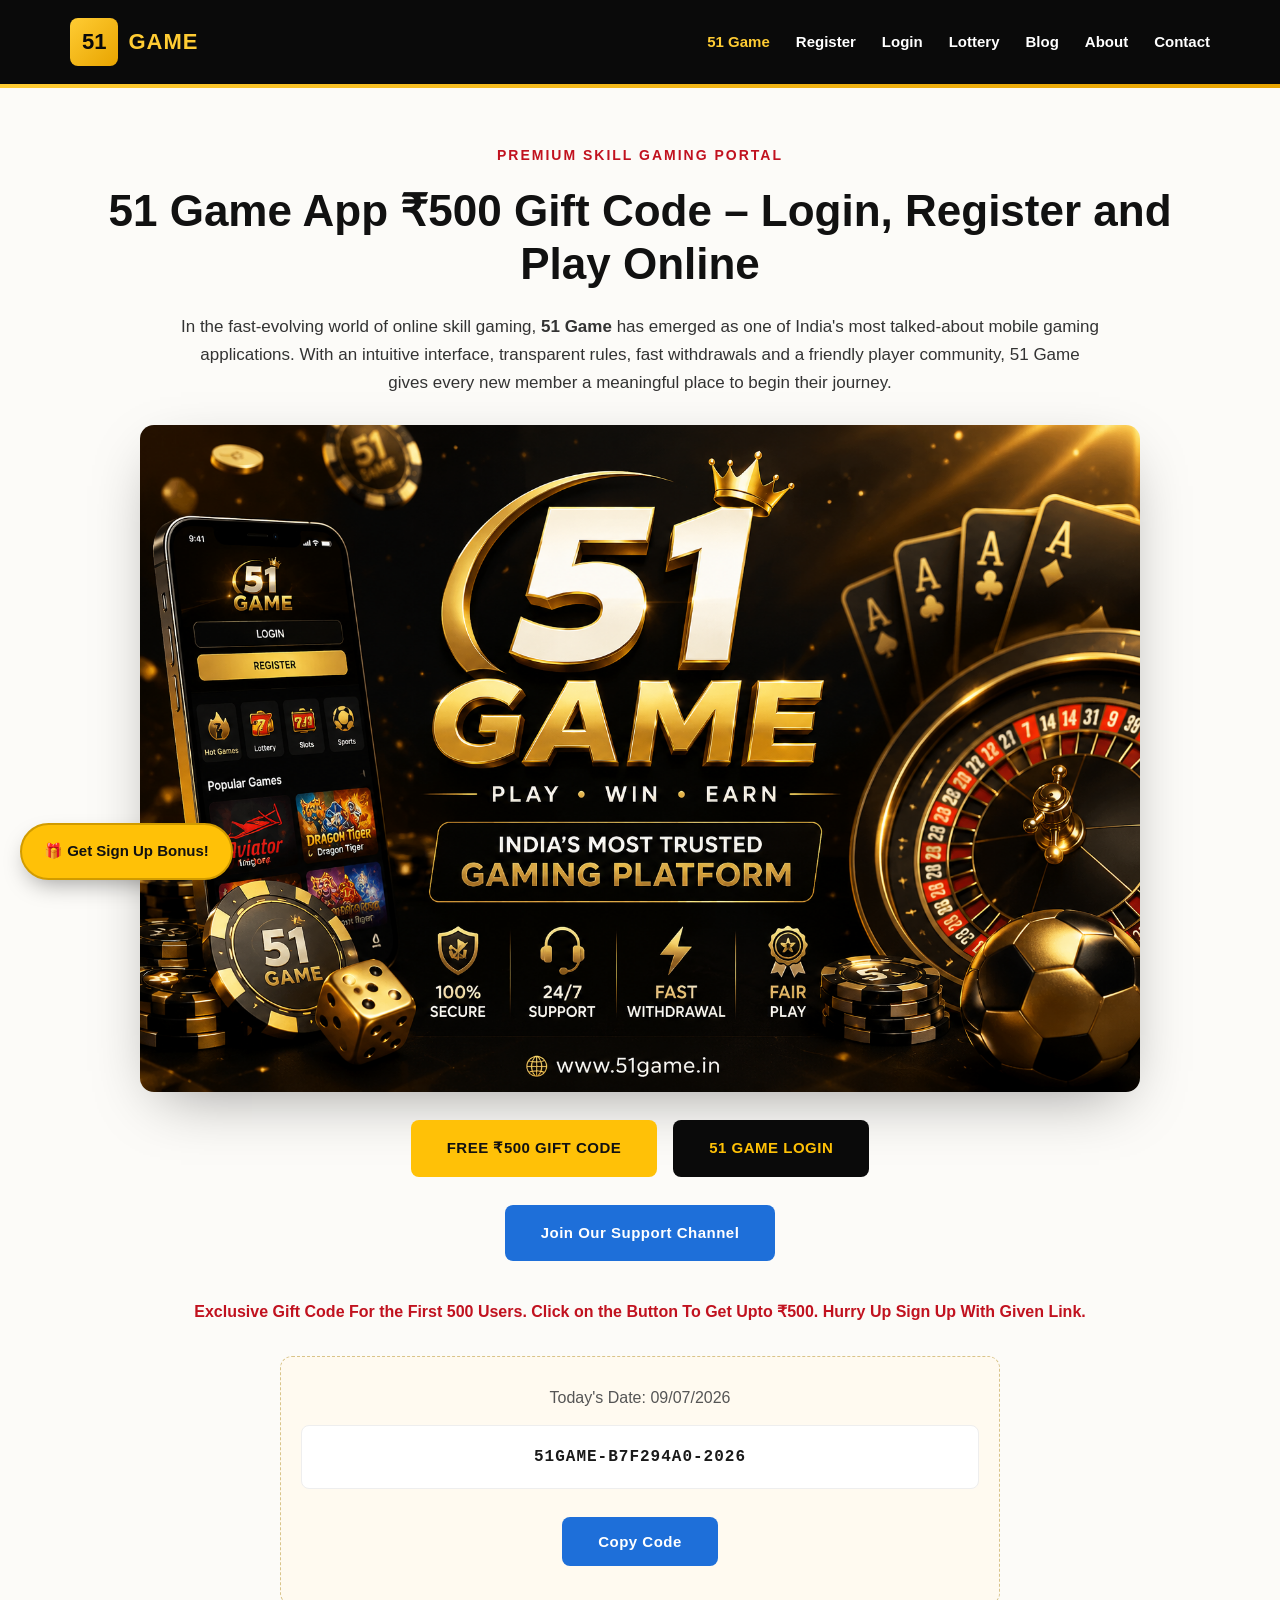
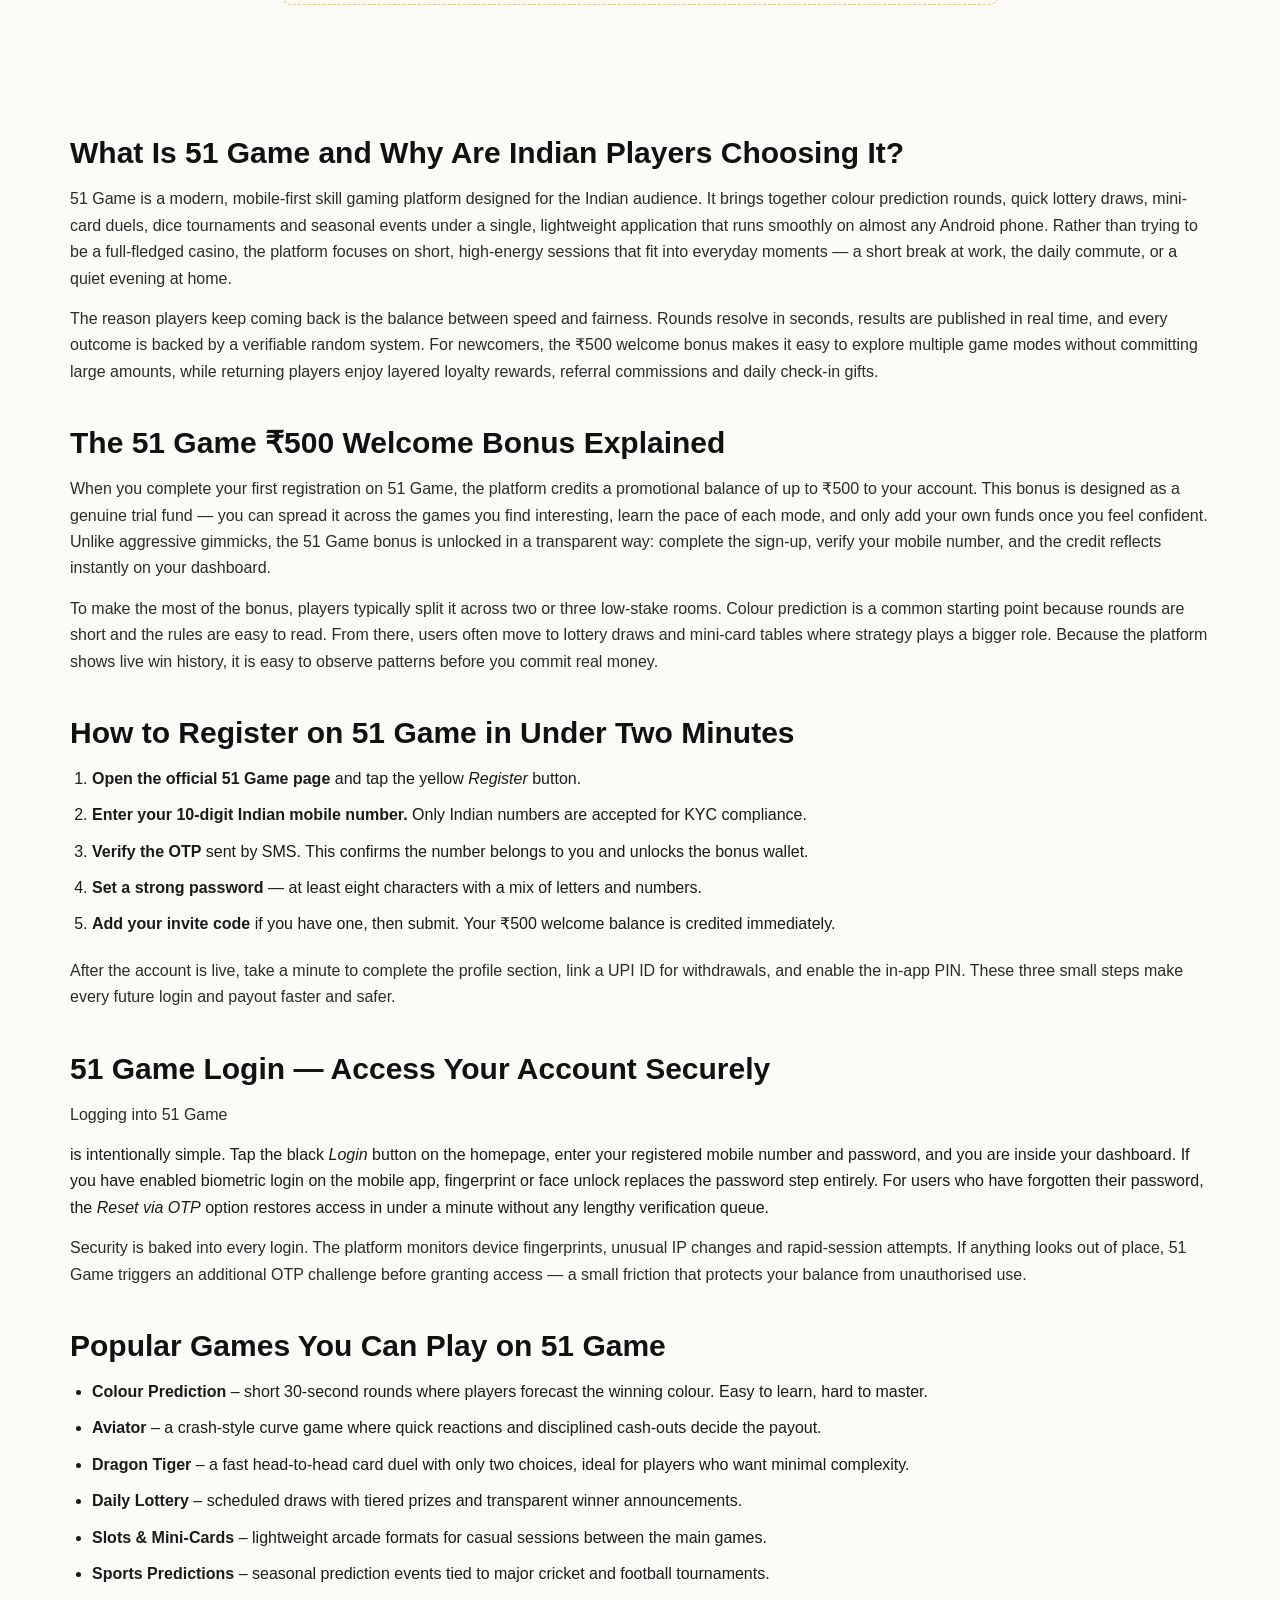
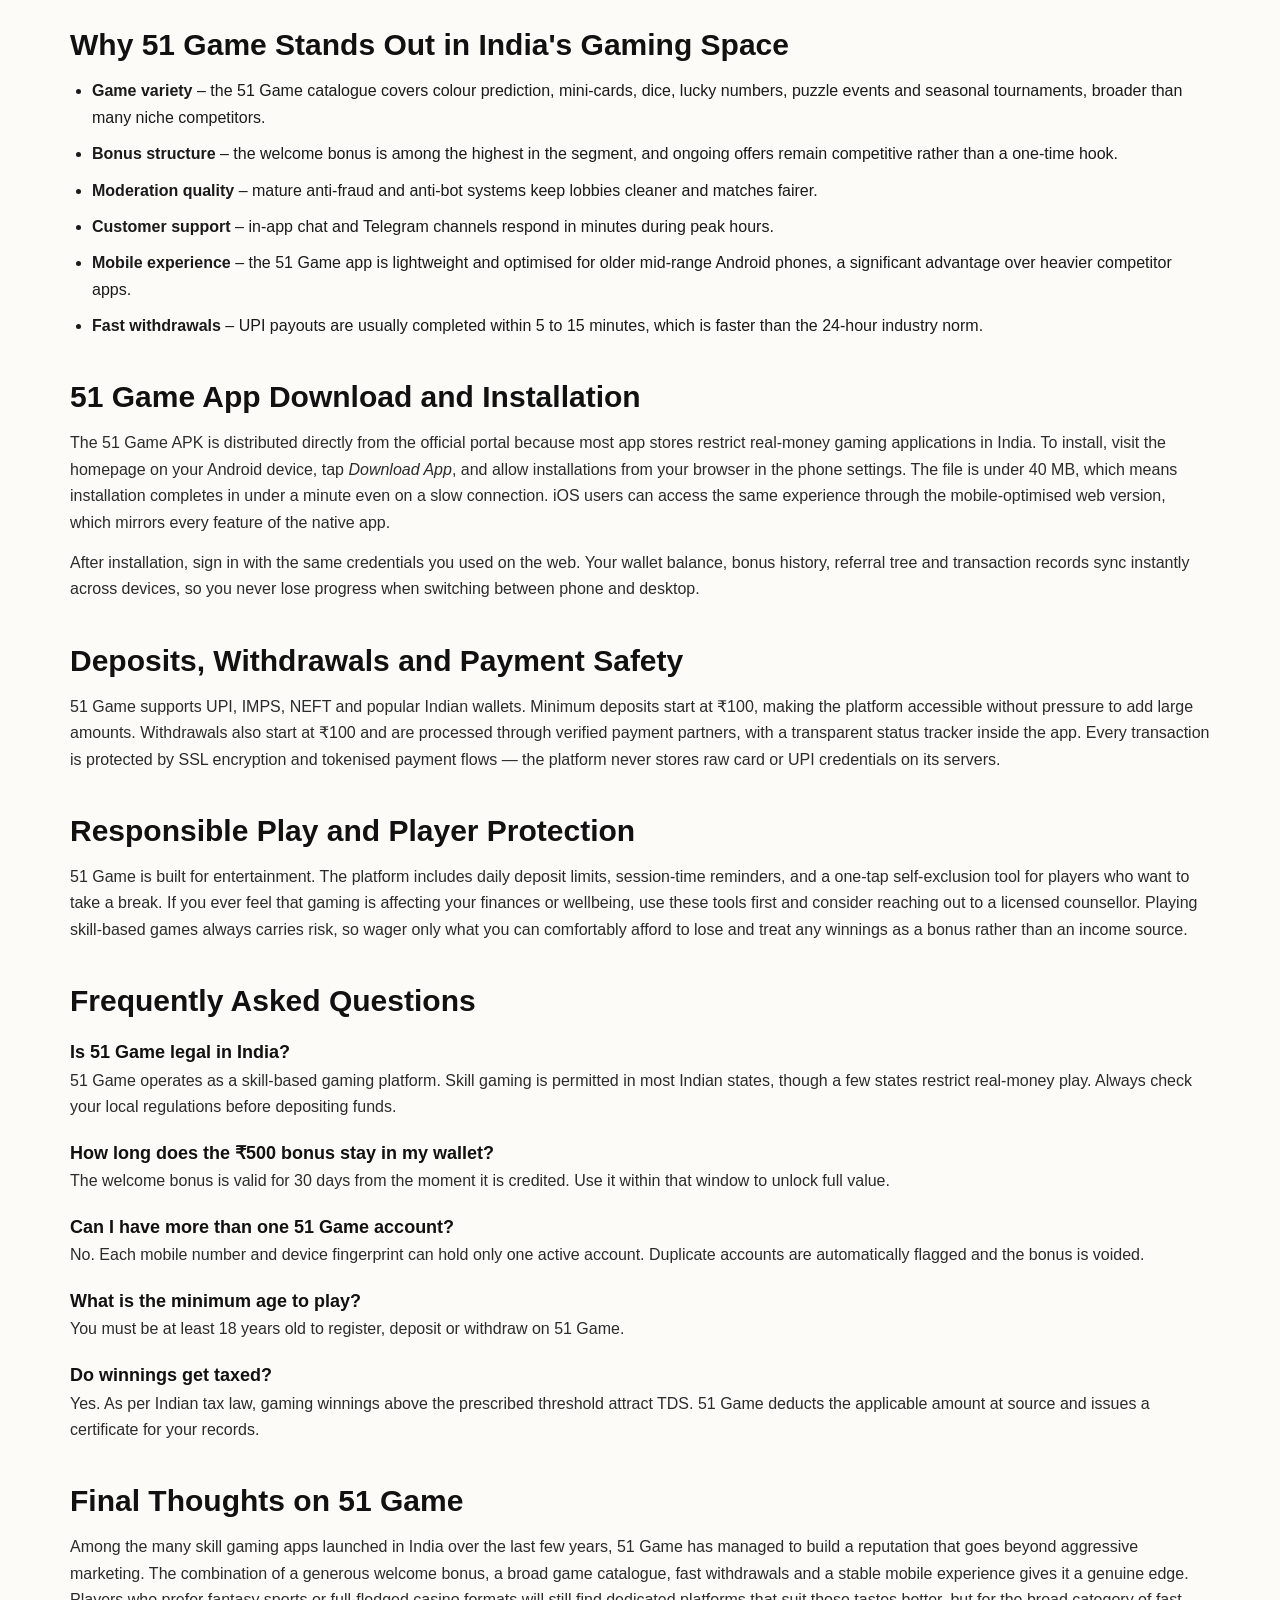
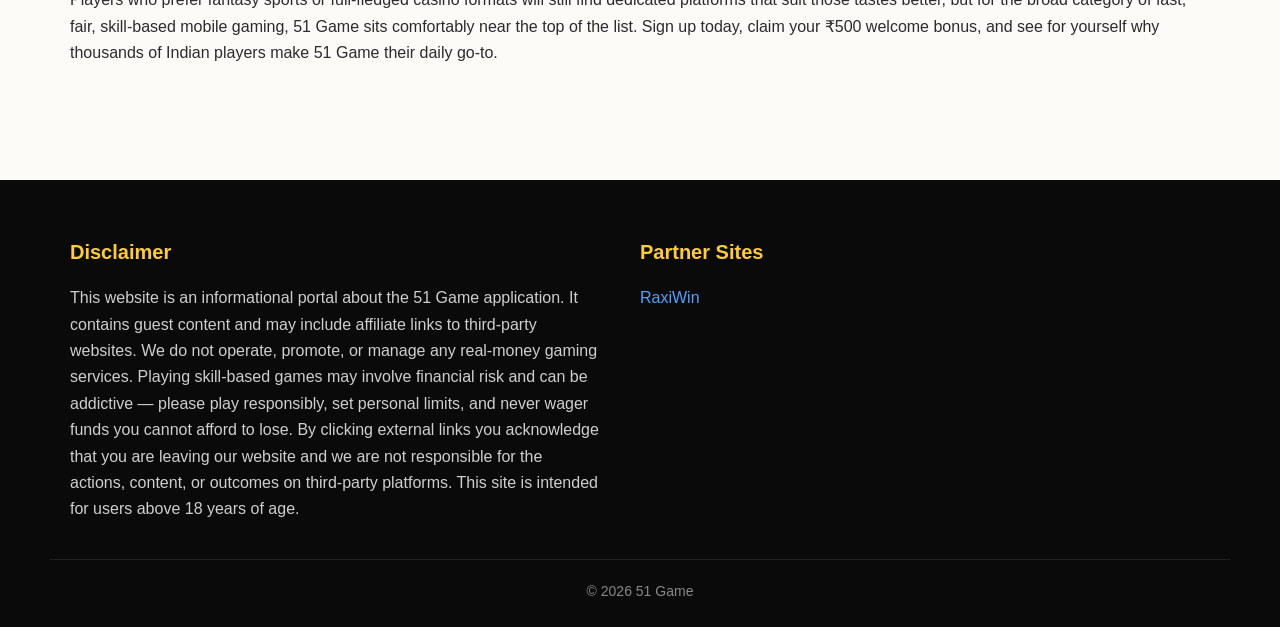
<file: index.html>
<!DOCTYPE html>
<html lang="en">
<head>
<meta charset="UTF-8">
<meta name="viewport" content="width=device-width, initial-scale=1.0">
<title>51 Game App ₹500 Bonus – Login, Register & Play Online | 51Game.in</title>
<meta name="description" content="51 Game is India's most trusted skill gaming platform. Get ₹500 sign-up bonus, fast withdrawals, 24/7 support & 100% secure play. Login, register & win daily.">
<meta name="keywords" content="51 Game, 51 Game App, 51 Game Login, 51 Game Register, 51 Game Bonus, 51game.in, 51 Game Download, 51 Game Colour Prediction, India Gaming App">
<meta name="author" content="51 Game Info Portal">
<meta name="robots" content="index, follow, max-snippet:-1, max-image-preview:large">
<link rel="canonical" href="https://51game.hindisuccessstories.in/">

<!-- Open Graph -->
<meta property="og:type" content="website">
<meta property="og:site_name" content="51 Game">
<meta property="og:title" content="51 Game App ₹500 Bonus – Login, Register & Play Online">
<meta property="og:description" content="India's most trusted skill gaming platform. Claim your ₹500 welcome bonus, enjoy fast withdrawals and 24/7 support.">
<meta property="og:url" content="https://51game.hindisuccessstories.in/">
<meta property="og:image" content="https://51game.in/images/51game-hero.png">
<meta property="og:image:width" content="1536">
<meta property="og:image:height" content="1024">
<meta property="og:locale" content="en_IN">

<!-- Twitter -->
<meta name="twitter:card" content="summary_large_image">
<meta name="twitter:title" content="51 Game App ₹500 Bonus – Login, Register & Play Online">
<meta name="twitter:description" content="India's most trusted skill gaming platform. Get ₹500 sign-up bonus and fast payouts.">
<meta name="twitter:image" content="https://51game.in/images/51game-hero.png">

<link rel="icon" href="/favicon.ico" type="image/x-icon">
<link rel="preload" as="image" href="images/51game-hero.png">

<!-- JSON-LD -->
<script type="application/ld+json">
{
  "@context": "https://schema.org",
  "@graph": [
    {
      "@type": "WebSite",
      "@id": "https://51game.hindisuccessstories.in/#website",
      "url": "https://51game.hindisuccessstories.in/",
      "name": "51 Game",
      "description": "51 Game India — skill gaming portal with ₹500 welcome bonus.",
      "inLanguage": "en-IN"
    },
    {
      "@type": "Organization",
      "@id": "https://51game.hindisuccessstories.in/#org",
      "name": "51 Game",
      "url": "https://51game.hindisuccessstories.in/",
      "logo": "https://51game.in/images/51game-hero.png",
      "sameAs": ["https://51game.in/"]
    },
    {
      "@type": "MobileApplication",
      "name": "51 Game App",
      "operatingSystem": "ANDROID",
      "applicationCategory": "GameApplication",
      "offers": {"@type": "Offer", "price": "0", "priceCurrency": "INR"},
      "aggregateRating": {"@type": "AggregateRating", "ratingValue": "4.8", "reviewCount": "12480"}
    },
    {
      "@type": "FAQPage",
      "mainEntity": [
        {"@type":"Question","name":"What is 51 Game?","acceptedAnswer":{"@type":"Answer","text":"51 Game is a skill-based mobile gaming platform in India offering colour prediction, lottery, mini-cards, dice and more with a ₹500 welcome bonus."}},
        {"@type":"Question","name":"How to register on 51 Game?","acceptedAnswer":{"@type":"Answer","text":"Click the Register button, enter your mobile number, verify OTP and set a secure password to start playing."}},
        {"@type":"Question","name":"Is 51 Game safe?","acceptedAnswer":{"@type":"Answer","text":"Yes, 51 Game uses SSL encryption, anti-fraud systems and verified payment gateways to keep every transaction secure."}},
        {"@type":"Question","name":"How fast are withdrawals?","acceptedAnswer":{"@type":"Answer","text":"Most 51 Game withdrawals are processed within 5-15 minutes to UPI or bank accounts."}}
      ]
    }
  ]
}
</script>

<link rel="stylesheet" href="styles.css">
</head>
<body>

<header class="site-header">
  <div class="container nav">
    <a href="/" class="logo" aria-label="51 Game Home">
      <span class="logo-mark">51</span><span class="logo-text">GAME</span>
    </a>
    <nav aria-label="Primary">
      <ul class="menu">
        <li><a href="#home" class="active">51 Game</a></li>
        <li><a href="#register">Register</a></li>
        <li><a href="#login">Login</a></li>
        <li><a href="#lottery">Lottery</a></li>
        <li><a href="#blog">Blog</a></li>
        <li><a href="#about">About</a></li>
        <li><a href="#contact">Contact</a></li>
      </ul>
    </nav>
  </div>
  <div class="header-stripe" aria-hidden="true"></div>
</header>

<main id="home">
  <section class="hero container">
    <p class="eyebrow">PREMIUM SKILL GAMING PORTAL</p>
    <h1>51 Game App ₹500 Gift Code – Login, Register and Play Online</h1>
    <p class="lede">
      In the fast-evolving world of online skill gaming, <strong>51 Game</strong> has emerged as one of India's most talked-about mobile gaming applications. With an intuitive interface, transparent rules, fast withdrawals and a friendly player community, 51 Game gives every new member a meaningful place to begin their journey.
    </p>

    <figure class="hero-figure">
      <img src="images/51game-hero.png" alt="51 Game India's most trusted gaming platform — play, win and earn with 100% secure, 24/7 support, fast withdrawal and fair play." width="1536" height="1024" loading="eager" fetchpriority="high">
    </figure>

    <div class="cta-row">
      <a href="https://www.51gamej.com/#/register?invitationCode=56188262186" class="btn btn-gold">FREE ₹500 GIFT CODE</a>
      <a href="https://www.51gamej.com/#/register?invitationCode=56188262186" class="btn btn-dark">51 GAME LOGIN</a>
    </div>
    <a href="https://t.me/teamrolexraxi" class="btn btn-blue">Join Our Support Channel</a>

    <p class="notice">Exclusive Gift Code For the First 500 Users. Click on the Button To Get Upto ₹500. Hurry Up Sign Up With Given Link.</p>

    <div class="code-card">
      <p class="code-date">Today's Date: <span id="today">09/07/2026</span></p>
      <div class="code-box" id="giftCode">51GAME-B7F294A0-2026</div>
      <button class="btn btn-blue" onclick="navigator.clipboard&&navigator.clipboard.writeText(document.getElementById('giftCode').innerText)">Copy Code</button>
    </div>
  </section>

  <section class="section container" id="about">
    <h2>What Is 51 Game and Why Are Indian Players Choosing It?</h2>
    <p>51 Game is a modern, mobile-first skill gaming platform designed for the Indian audience. It brings together colour prediction rounds, quick lottery draws, mini-card duels, dice tournaments and seasonal events under a single, lightweight application that runs smoothly on almost any Android phone. Rather than trying to be a full-fledged casino, the platform focuses on short, high-energy sessions that fit into everyday moments — a short break at work, the daily commute, or a quiet evening at home.</p>
    <p>The reason players keep coming back is the balance between speed and fairness. Rounds resolve in seconds, results are published in real time, and every outcome is backed by a verifiable random system. For newcomers, the ₹500 welcome bonus makes it easy to explore multiple game modes without committing large amounts, while returning players enjoy layered loyalty rewards, referral commissions and daily check-in gifts.</p>

    <h2>The 51 Game ₹500 Welcome Bonus Explained</h2>
    <p>When you complete your first registration on 51 Game, the platform credits a promotional balance of up to ₹500 to your account. This bonus is designed as a genuine trial fund — you can spread it across the games you find interesting, learn the pace of each mode, and only add your own funds once you feel confident. Unlike aggressive gimmicks, the 51 Game bonus is unlocked in a transparent way: complete the sign-up, verify your mobile number, and the credit reflects instantly on your dashboard.</p>
    <p>To make the most of the bonus, players typically split it across two or three low-stake rooms. Colour prediction is a common starting point because rounds are short and the rules are easy to read. From there, users often move to lottery draws and mini-card tables where strategy plays a bigger role. Because the platform shows live win history, it is easy to observe patterns before you commit real money.</p>

    <h2>How to Register on 51 Game in Under Two Minutes</h2>
    <ol>
      <li><strong>Open the official 51 Game page</strong> and tap the yellow <em>Register</em> button.</li>
      <li><strong>Enter your 10-digit Indian mobile number.</strong> Only Indian numbers are accepted for KYC compliance.</li>
      <li><strong>Verify the OTP</strong> sent by SMS. This confirms the number belongs to you and unlocks the bonus wallet.</li>
      <li><strong>Set a strong password</strong> — at least eight characters with a mix of letters and numbers.</li>
      <li><strong>Add your invite code</strong> if you have one, then submit. Your ₹500 welcome balance is credited immediately.</li>
    </ol>
    <p>After the account is live, take a minute to complete the profile section, link a UPI ID for withdrawals, and enable the in-app PIN. These three small steps make every future login and payout faster and safer.</p>

    <h2>51 Game Login — Access Your Account Securely</h2>
    <p>Logging into <a href="https://51game.hindisuccessstories.in/" target="_blank" rel="noreferrer noopener">51 Game</a></p>  is intentionally simple. Tap the black <em>Login</em> button on the homepage, enter your registered mobile number and password, and you are inside your dashboard. If you have enabled biometric login on the mobile app, fingerprint or face unlock replaces the password step entirely. For users who have forgotten their password, the <em>Reset via OTP</em> option restores access in under a minute without any lengthy verification queue.</p>
    <p>Security is baked into every login. The platform monitors device fingerprints, unusual IP changes and rapid-session attempts. If anything looks out of place, 51 Game triggers an additional OTP challenge before granting access — a small friction that protects your balance from unauthorised use.</p>

    <h2>Popular Games You Can Play on 51 Game</h2>
    <ul class="feature-list">
      <li><strong>Colour Prediction</strong> – short 30-second rounds where players forecast the winning colour. Easy to learn, hard to master.</li>
      <li><strong>Aviator</strong> – a crash-style curve game where quick reactions and disciplined cash-outs decide the payout.</li>
      <li><strong>Dragon Tiger</strong> – a fast head-to-head card duel with only two choices, ideal for players who want minimal complexity.</li>
      <li><strong>Daily Lottery</strong> – scheduled draws with tiered prizes and transparent winner announcements.</li>
      <li><strong>Slots & Mini-Cards</strong> – lightweight arcade formats for casual sessions between the main games.</li>
      <li><strong>Sports Predictions</strong> – seasonal prediction events tied to major cricket and football tournaments.</li>
    </ul>

    <h2>Why 51 Game Stands Out in India's Gaming Space</h2>
    <ul class="feature-list">
      <li><strong>Game variety</strong> – the 51 Game catalogue covers colour prediction, mini-cards, dice, lucky numbers, puzzle events and seasonal tournaments, broader than many niche competitors.</li>
      <li><strong>Bonus structure</strong> – the welcome bonus is among the highest in the segment, and ongoing offers remain competitive rather than a one-time hook.</li>
      <li><strong>Moderation quality</strong> – mature anti-fraud and anti-bot systems keep lobbies cleaner and matches fairer.</li>
      <li><strong>Customer support</strong> – in-app chat and Telegram channels respond in minutes during peak hours.</li>
      <li><strong>Mobile experience</strong> – the 51 Game app is lightweight and optimised for older mid-range Android phones, a significant advantage over heavier competitor apps.</li>
      <li><strong>Fast withdrawals</strong> – UPI payouts are usually completed within 5 to 15 minutes, which is faster than the 24-hour industry norm.</li>
    </ul>

    <h2>51 Game App Download and Installation</h2>
    <p>The 51 Game APK is distributed directly from the official portal because most app stores restrict real-money gaming applications in India. To install, visit the homepage on your Android device, tap <em>Download App</em>, and allow installations from your browser in the phone settings. The file is under 40 MB, which means installation completes in under a minute even on a slow connection. iOS users can access the same experience through the mobile-optimised web version, which mirrors every feature of the native app.</p>
    <p>After installation, sign in with the same credentials you used on the web. Your wallet balance, bonus history, referral tree and transaction records sync instantly across devices, so you never lose progress when switching between phone and desktop.</p>

    <h2>Deposits, Withdrawals and Payment Safety</h2>
    <p>51 Game supports UPI, IMPS, NEFT and popular Indian wallets. Minimum deposits start at ₹100, making the platform accessible without pressure to add large amounts. Withdrawals also start at ₹100 and are processed through verified payment partners, with a transparent status tracker inside the app. Every transaction is protected by SSL encryption and tokenised payment flows — the platform never stores raw card or UPI credentials on its servers.</p>

    <h2>Responsible Play and Player Protection</h2>
    <p>51 Game is built for entertainment. The platform includes daily deposit limits, session-time reminders, and a one-tap self-exclusion tool for players who want to take a break. If you ever feel that gaming is affecting your finances or wellbeing, use these tools first and consider reaching out to a licensed counsellor. Playing skill-based games always carries risk, so wager only what you can comfortably afford to lose and treat any winnings as a bonus rather than an income source.</p>

    <h2>Frequently Asked Questions</h2>
    <div class="faq">
      <h3>Is 51 Game legal in India?</h3>
      <p>51 Game operates as a skill-based gaming platform. Skill gaming is permitted in most Indian states, though a few states restrict real-money play. Always check your local regulations before depositing funds.</p>

      <h3>How long does the ₹500 bonus stay in my wallet?</h3>
      <p>The welcome bonus is valid for 30 days from the moment it is credited. Use it within that window to unlock full value.</p>

      <h3>Can I have more than one 51 Game account?</h3>
      <p>No. Each mobile number and device fingerprint can hold only one active account. Duplicate accounts are automatically flagged and the bonus is voided.</p>

      <h3>What is the minimum age to play?</h3>
      <p>You must be at least 18 years old to register, deposit or withdraw on 51 Game.</p>

      <h3>Do winnings get taxed?</h3>
      <p>Yes. As per Indian tax law, gaming winnings above the prescribed threshold attract TDS. 51 Game deducts the applicable amount at source and issues a certificate for your records.</p>
    </div>

    <h2>Final Thoughts on 51 Game</h2>
    <p>Among the many skill gaming apps launched in India over the last few years, 51 Game has managed to build a reputation that goes beyond aggressive marketing. The combination of a generous welcome bonus, a broad game catalogue, fast withdrawals and a stable mobile experience gives it a genuine edge. Players who prefer fantasy sports or full-fledged casino formats will still find dedicated platforms that suit those tastes better, but for the broad category of fast, fair, skill-based mobile gaming, 51 Game sits comfortably near the top of the list. Sign up today, claim your ₹500 welcome bonus, and see for yourself why thousands of Indian players make 51 Game their daily go-to.</p>
  </section>
</main>

<footer class="site-footer" id="contact">
  <div class="container footer-grid">
    <div>
      <h4 class="footer-title">Disclaimer</h4>
      <p>This website is an informational portal about the 51 Game application. It contains guest content and may include affiliate links to third-party websites. We do not operate, promote, or manage any real-money gaming services. Playing skill-based games may involve financial risk and can be addictive — please play responsibly, set personal limits, and never wager funds you cannot afford to lose. By clicking external links you acknowledge that you are leaving our website and we are not responsible for the actions, content, or outcomes on third-party platforms. This site is intended for users above 18 years of age.</p>
    </div>
    <div>
  <h4 class="footer-title">Partner Sites</h4>
  <ul class="footer-links">
    <li>
      <a href="https://raxiwinngame.com/" target="_blank" rel="noopener noreferrer">
        RaxiWin
      </a>
    </li>
  </ul>
</div>
      </ul>
    </div>
    <div>
      </ul>
    </div>
  </div>
  <div class="container copyright">© 2026 <a href="https://51game.hindisuccessstories.in/" target="_blank" rel="noreferrer noopener">51 Game</a></p></div>
</footer>

<a href="#register" class="bonus-fab" aria-label="Get Sign Up Bonus">🎁 Get Sign Up Bonus!</a>

</body>
</html>
</file>
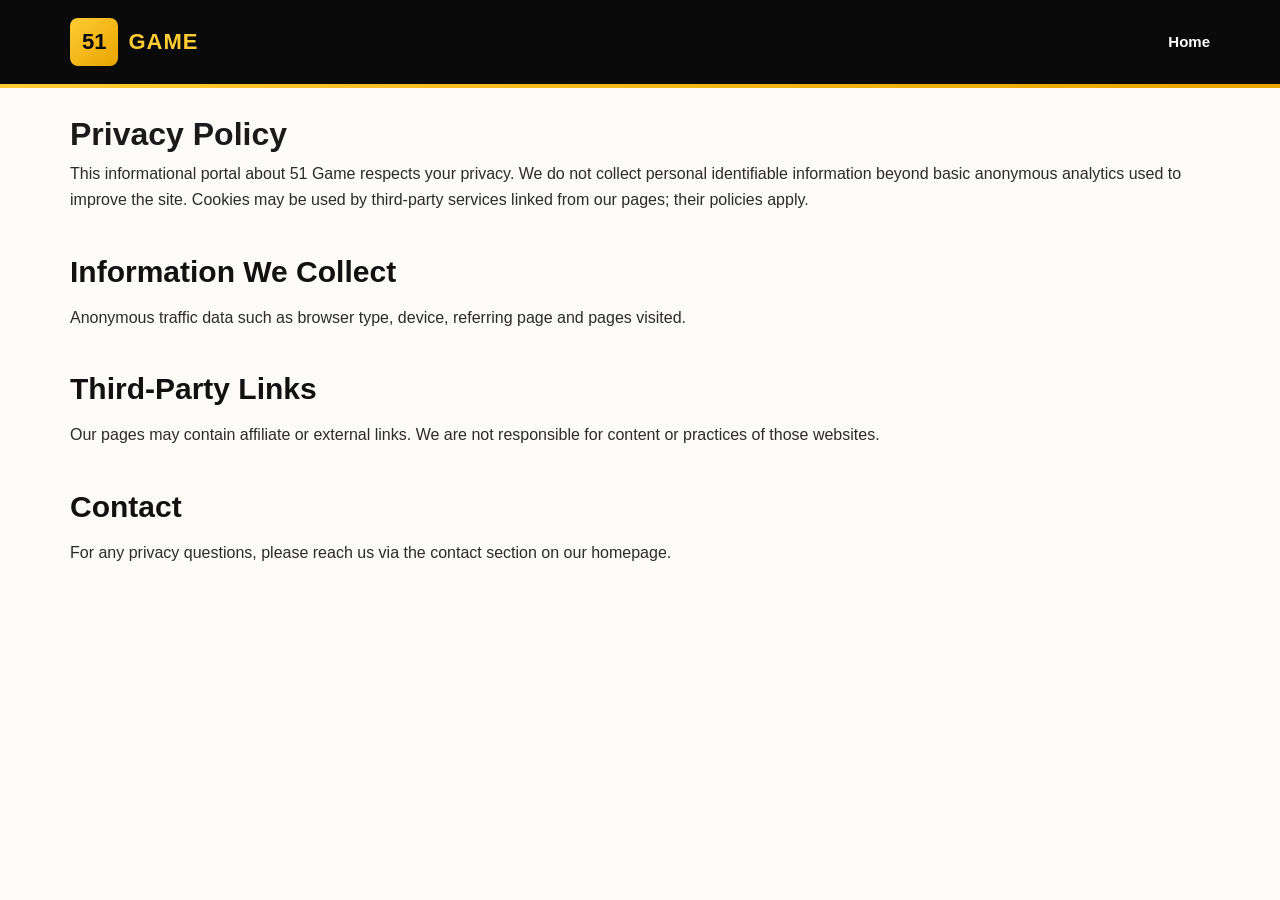
<file: privacy.html>
<!DOCTYPE html><html lang="en"><head>
<meta charset="UTF-8"><meta name="viewport" content="width=device-width, initial-scale=1">
<title>Privacy Policy | 51 Game</title>
<meta name="description" content="Privacy policy for the 51 Game informational portal — data collection, cookies and user rights.">
<link rel="canonical" href="https://51game.in/privacy.html">
<link rel="stylesheet" href="styles.css">
</head><body>
<header class="site-header"><div class="container nav">
<a href="/" class="logo"><span class="logo-mark">51</span><span class="logo-text">GAME</span></a>
<nav><ul class="menu"><li><a href="/">Home</a></li></ul></nav></div>
<div class="header-stripe"></div></header>
<main class="section container">
<h1>Privacy Policy</h1>
<p>This informational portal about 51 Game respects your privacy. We do not collect personal identifiable information beyond basic anonymous analytics used to improve the site. Cookies may be used by third-party services linked from our pages; their policies apply.</p>
<h2>Information We Collect</h2><p>Anonymous traffic data such as browser type, device, referring page and pages visited.</p>
<h2>Third-Party Links</h2><p>Our pages may contain affiliate or external links. We are not responsible for content or practices of those websites.</p>
<h2>Contact</h2><p>For any privacy questions, please reach us via the contact section on our homepage.</p>
</main></body></html>
</file>
<file: styles.css>
*{box-sizing:border-box;margin:0;padding:0}
html{scroll-behavior:smooth}
body{font-family:'Segoe UI',Tahoma,sans-serif;background:#fcfbf8;color:#1a1a1a;line-height:1.65;-webkit-font-smoothing:antialiased}
img{max-width:100%;height:auto;display:block}
a{color:inherit;text-decoration:none}
.container{max-width:1180px;margin:0 auto;padding:0 20px}
.site-header{background:#0a0a0a;color:#fff}
.nav{display:flex;align-items:center;justify-content:space-between;padding:18px 20px;flex-wrap:wrap;gap:14px}
.logo{display:flex;align-items:center;gap:10px}
.logo-mark{background:linear-gradient(135deg,#ffcc33,#e8a400);color:#0a0a0a;font-weight:900;padding:6px 12px;border-radius:8px;font-size:22px}
.logo-text{color:#ffcc33;font-weight:800;font-size:22px;letter-spacing:1px}
.menu{list-style:none;display:flex;gap:26px;flex-wrap:wrap}
.menu a{font-weight:600;font-size:15px;transition:color .2s}
.menu a:hover,.menu a.active{color:#ffcc33}
.header-stripe{height:4px;background:linear-gradient(90deg,#ffcc33,#e8a400)}
.hero{text-align:center;padding:56px 20px 40px}
.eyebrow{color:#c1121f;font-weight:800;letter-spacing:2px;font-size:14px;margin-bottom:18px}
.hero h1{font-size:clamp(28px,4vw,44px);font-weight:800;line-height:1.2;margin-bottom:22px;color:#111}
.lede{max-width:920px;margin:0 auto 28px;font-size:17px;color:#333}
.hero-figure{margin:28px auto;max-width:1000px;border-radius:14px;overflow:hidden;box-shadow:0 20px 60px -20px rgba(0,0,0,.4)}
.cta-row{display:flex;gap:16px;justify-content:center;flex-wrap:wrap;margin:28px 0 18px}
.btn{display:inline-block;padding:16px 36px;font-weight:800;letter-spacing:.5px;border-radius:8px;border:none;cursor:pointer;font-size:15px;transition:transform .15s,box-shadow .2s;text-align:center}
.btn:hover{transform:translateY(-2px);box-shadow:0 10px 24px -8px rgba(0,0,0,.3)}
.btn-gold{background:#ffc107;color:#111}
.btn-dark{background:#0a0a0a;color:#ffc107}
.btn-blue{background:#1e6fd9;color:#fff;margin:10px auto;display:inline-block}
.notice{color:#c1121f;font-weight:700;max-width:900px;margin:28px auto;font-size:16px}
.code-card{max-width:720px;margin:30px auto;border:1px dashed #d9c48a;border-radius:12px;padding:28px 20px;background:#fffaf0}
.code-date{color:#555;margin-bottom:14px}
.code-box{background:#fff;border:1px solid #eee;padding:18px;font-family:'Courier New',monospace;font-weight:700;letter-spacing:1px;border-radius:8px;margin-bottom:18px;font-size:16px;word-break:break-all}
.section{padding:20px 20px 60px}
.section h2{font-size:clamp(22px,2.6vw,30px);margin:38px 0 14px;color:#111;font-weight:800;line-height:1.3}
.section p{margin-bottom:14px;color:#2b2b2b;font-size:16px}
.section ol,.section ul{margin:12px 0 20px 22px}
.section li{margin-bottom:10px}
.feature-list{list-style:disc}
.faq h3{font-size:18px;margin-top:18px;color:#111}
.site-footer{background:#0a0a0a;color:#cfcfcf;padding:56px 0 24px;margin-top:40px}
.footer-grid{display:grid;grid-template-columns:2fr 1fr 1fr;gap:40px}
.footer-title{color:#ffcc33;font-size:20px;margin-bottom:16px;font-weight:800}
.footer-links{list-style:none}
.footer-links li{margin-bottom:10px}
.footer-links a{color:#4ea3ff}
.footer-links a:hover{text-decoration:underline}
.copyright{border-top:1px solid #222;margin-top:36px;padding-top:20px;text-align:center;color:#888;font-size:14px}
.bonus-fab{position:fixed;bottom:20px;left:20px;background:#ffc107;color:#111;padding:14px 22px;font-weight:800;border-radius:30px;border:2px solid #d19b00;box-shadow:0 10px 24px -8px rgba(0,0,0,.4);z-index:99;font-size:15px}
.bonus-fab:hover{transform:translateY(-2px)}
@media(max-width:820px){.menu{gap:14px;font-size:14px}.footer-grid{grid-template-columns:1fr}.hero{padding-top:30px}}
</file>
